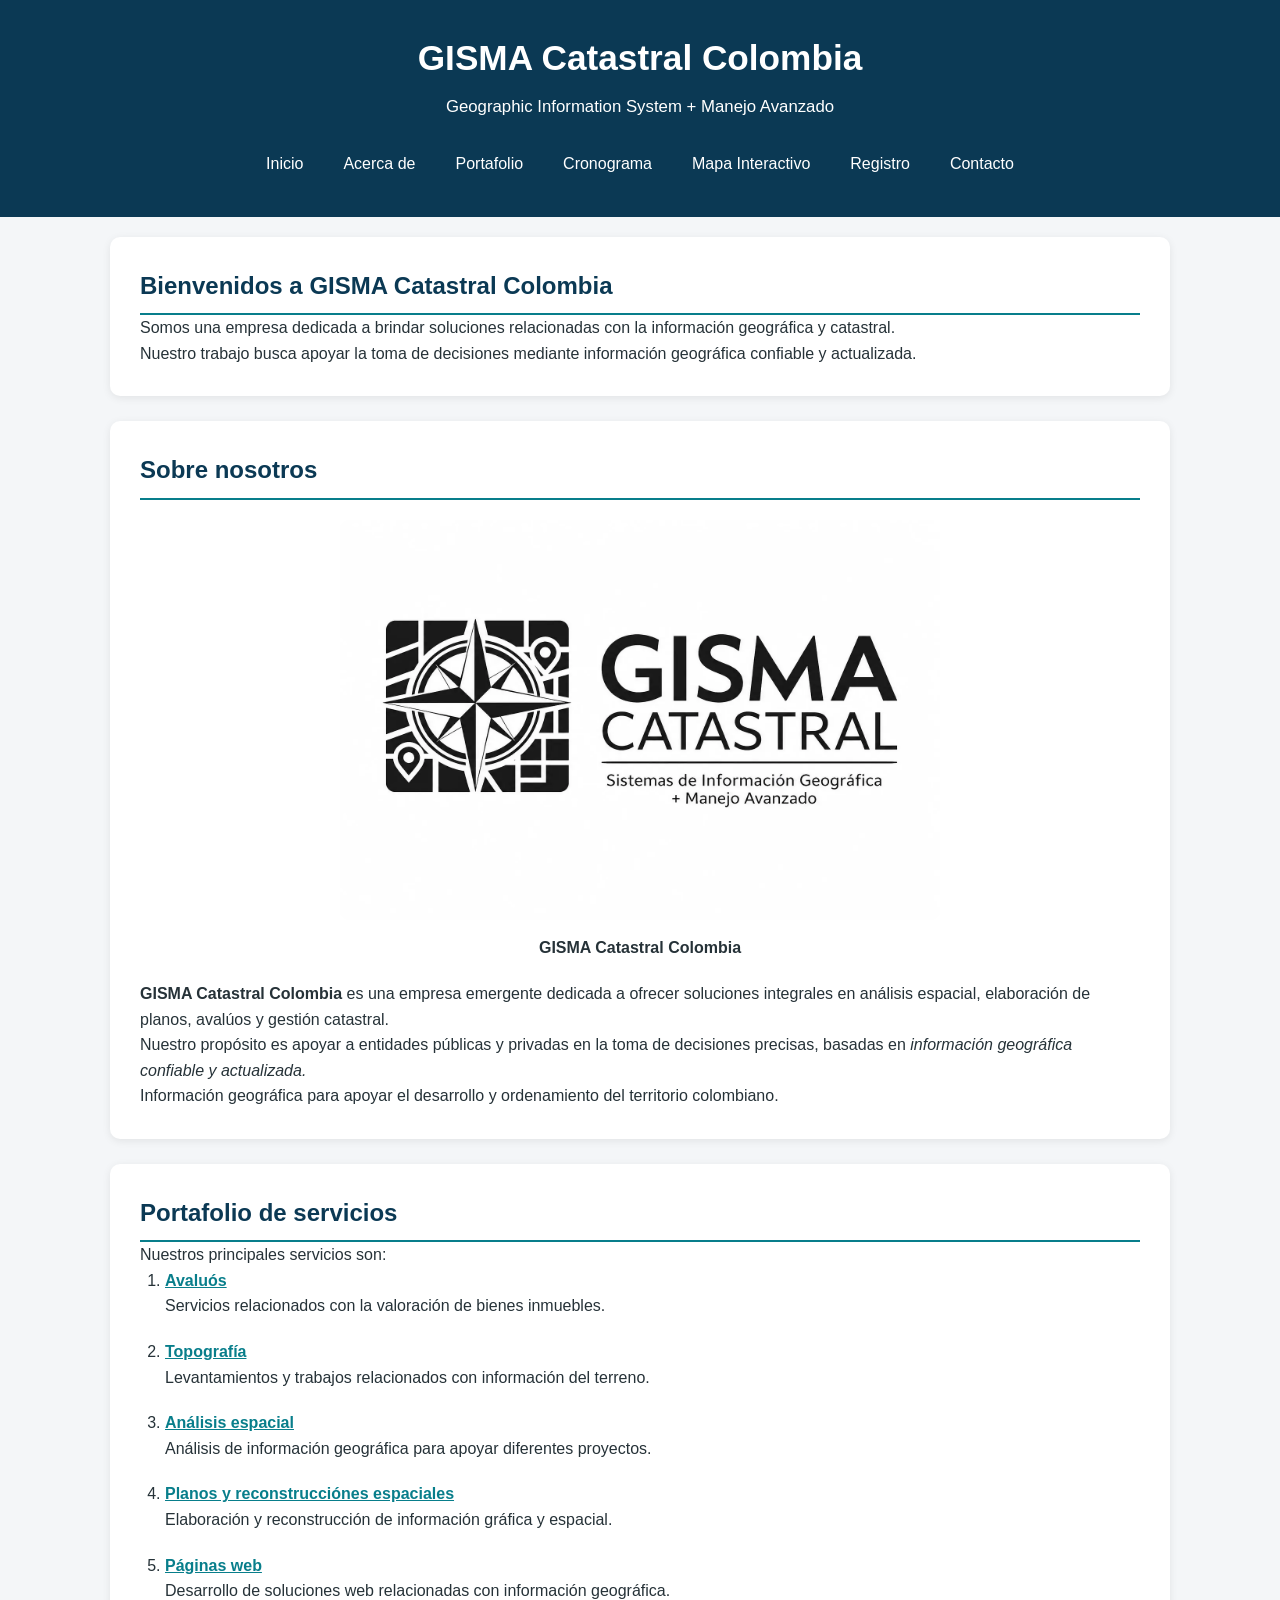
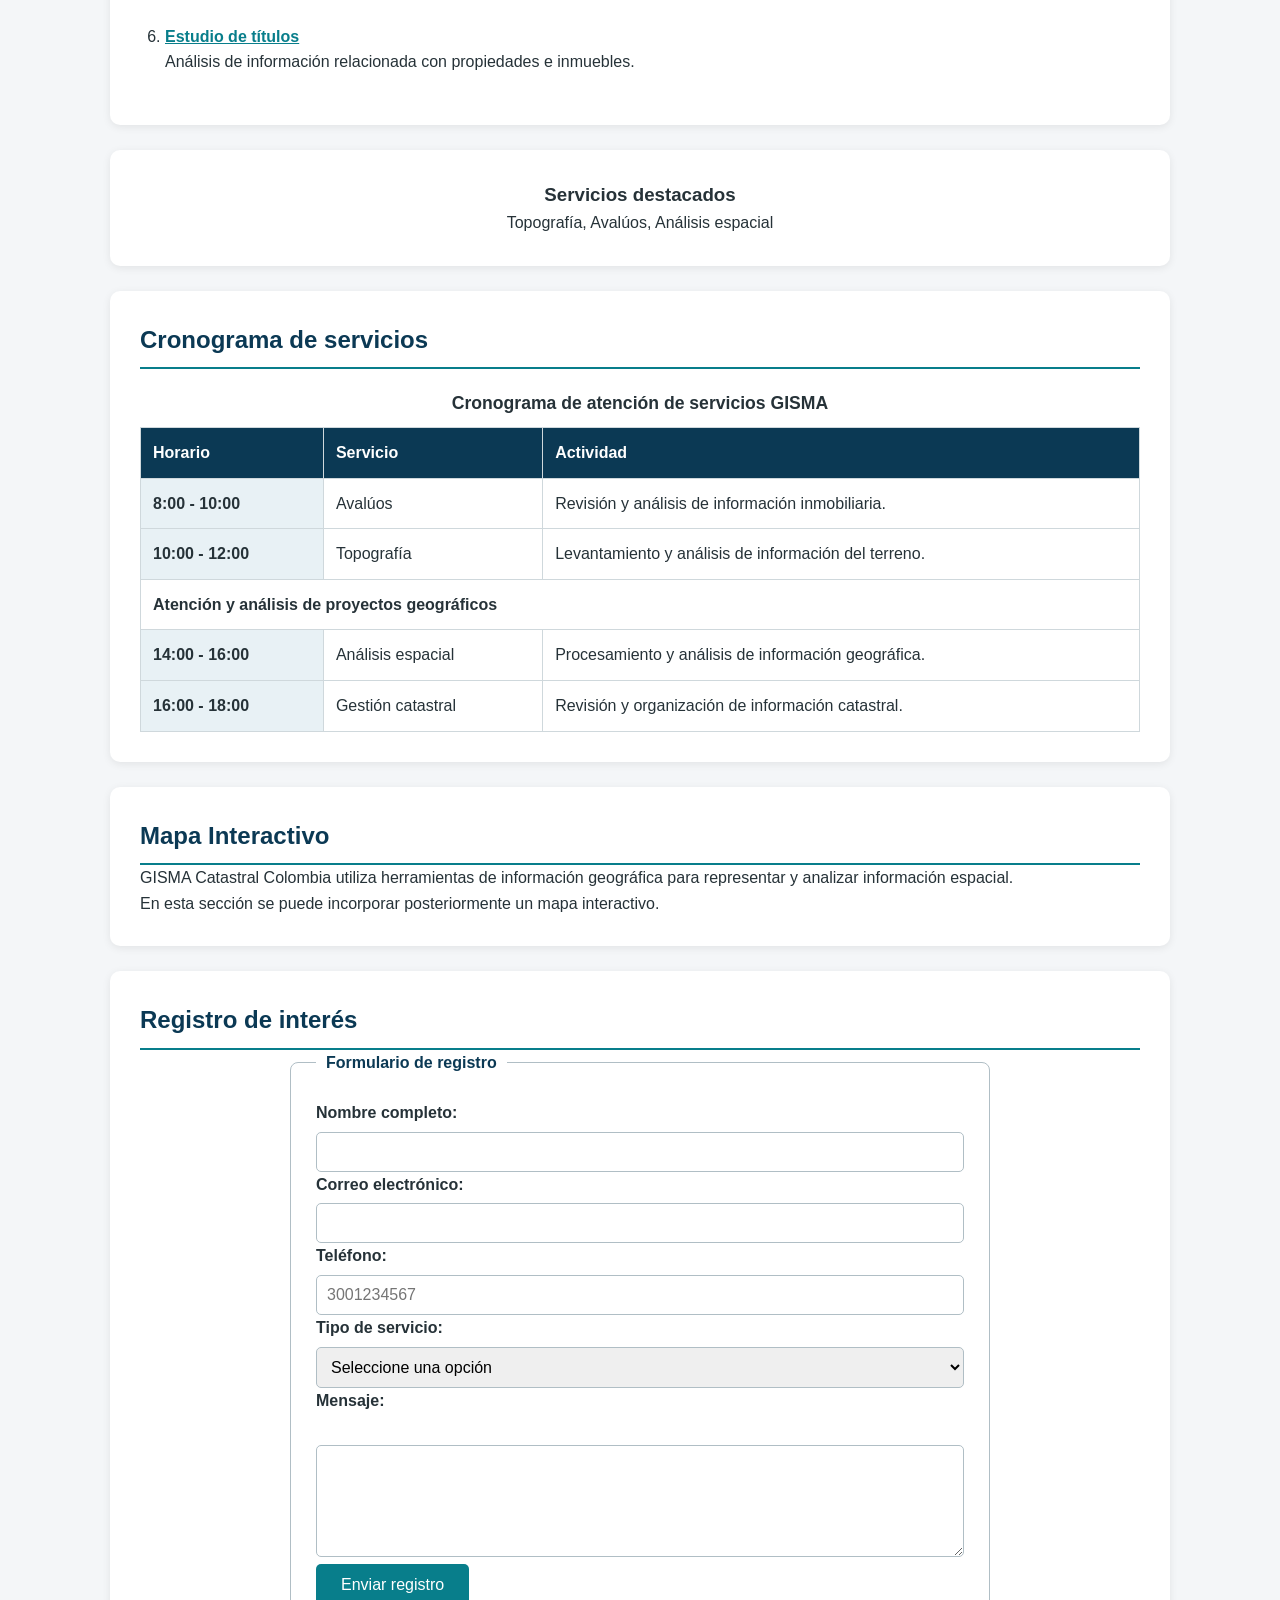
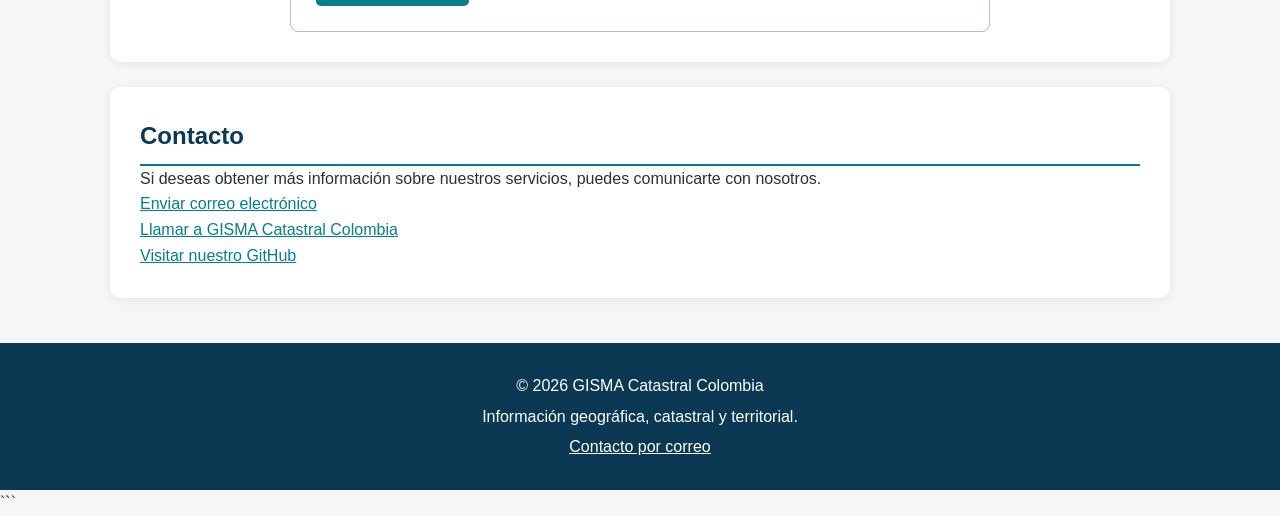
<file: index.html>
<!DOCTYPE html>

<html lang="es">

<head>


<!-- Configuración básica -->
<meta charset="UTF-8">

<meta name="viewport" content="width=device-width, initial-scale=1.0">

<title>GISMA Catastral Colombia</title>

<meta name="description"
    content="GISMA Catastral Colombia ofrece servicios de avalúos, topografía, análisis espacial, planos, gestión catastral y soluciones geográficas.">

<!-- Open Graph -->
<meta property="og:title" content="GISMA Catastral Colombia">

<meta property="og:description"
    content="Soluciones integrales en análisis espacial, avalúos, topografía y gestión catastral.">

<meta property="og:type" content="website">

<meta property="og:url"
    content="https://gisma-catastral.github.io/2.taller_cristian_camargo_y_Heidy_rojas/">

<!-- Datos estructurados -->
<script type="application/ld+json">
{
    "@context": "https://schema.org",
    "@type": "Organization",
    "name": "GISMA Catastral Colombia",
    "description": "Empresa dedicada a ofrecer soluciones integrales en análisis espacial, elaboración de planos, avalúos y gestión catastral.",
    "url": "https://gisma-catastral.github.io/2.taller_cristian_camargo_y_Heidy_rojas/"
}
</script>

<!-- Control -->
<link rel="canonical" href="https://gisma-catastral.github.io/2.taller_cristian_camargo_y_Heidy_rojas/">
<link rel="preconnect" href="https://fonts.googleapis.com">
<!-- Conexión con CSS -->
<link rel="stylesheet" href="css/styles.css">

<!-- favicon-->
<link rel="icon" type="image/png" href="img/favicon-96x96.png" sizes="96x96" />
<link rel="icon" type="image/svg+xml" href="img/favicon.svg" />
<link rel="shortcut icon" href="img/favicon.ico" />
<link rel="apple-touch-icon" sizes="180x180" href="img/apple-touch-icon.png" />
<link rel="manifest" href="img/site.webmanifest" />
</head>

<body>


<!-- =========================
     ENCABEZADO
========================== -->

<header>

    <h1>GISMA Catastral Colombia</h1>

    <p>
        Geographic Information System + Manejo Avanzado
    </p>

    <!-- MENÚ PRINCIPAL -->

    <nav aria-label="Navegación principal">

        <ul>

            <li>
                <a href="#inicio">Inicio</a>
            </li>

            <li>
                <a href="#nosotros">Acerca de</a>
            </li>

            <li>
                <a href="#portafolio">Portafolio</a>
            </li>

            <li>
                <a href="#cronograma">Cronograma</a>
            </li>

            <li>
                <a href="#mapa">Mapa Interactivo</a>
            </li>

            <li>
                <a href="#registro">Registro</a>
            </li>

            <li>
                <a href="#contacto">Contacto</a>
            </li>

        </ul>

    </nav>

</header>


<!-- =========================
     CONTENIDO PRINCIPAL
========================== -->

<main>

    <!-- =========================
         INICIO
    ========================== -->

    <section id="inicio">

        <h2>Bienvenidos a GISMA Catastral Colombia</h2>

        <p>
            Somos una empresa dedicada a brindar soluciones
            relacionadas con la información geográfica y catastral.
        </p>

        <p>
            Nuestro trabajo busca apoyar la toma de decisiones
            mediante información geográfica confiable y actualizada.
        </p>

    </section>


    <!-- =========================
         SOBRE NOSOTROS
    ========================== -->

    <section id="nosotros">

        <h2>Sobre nosotros</h2>

        <figure>

            <img
                src="img/logo.webp"
                alt="Logo de GISMA Catastral Colombia"
                width="600"
                height="600"
                loading="lazy">

            <figcaption>
                GISMA Catastral Colombia
            </figcaption>

        </figure>

        <p>

            <strong>GISMA Catastral Colombia</strong> es una empresa
            emergente dedicada a ofrecer soluciones integrales en
            análisis espacial, elaboración de planos, avalúos y
            gestión catastral.

        </p>

        <p>

            Nuestro propósito es apoyar a entidades públicas y privadas
            en la toma de decisiones precisas, basadas en
            <em>información geográfica confiable y actualizada.</em>

        </p>

        <blockquote>

            Información geográfica para apoyar el desarrollo
            y ordenamiento del territorio colombiano.

        </blockquote>

    </section>


    <!-- =========================
         PORTAFOLIO
    ========================== -->

    <section id="portafolio">

        <h2>Portafolio de servicios</h2>

        <p>
            Nuestros principales servicios son:
        </p>

        <ol>

            <li>

                <strong>
                    <a href="paginas/Avaluos.html">Avaluós</a>
                </strong>

                <p>
                    Servicios relacionados con la valoración
                    de bienes inmuebles.
                </p>

            </li>

            <li>

                <strong>
                    <a href="paginas/Topografia.html">Topografía</a>
                </strong>

                <p>
                    Levantamientos y trabajos relacionados
                    con información del terreno.
                </p>

            </li>

            <li>

                <strong>
                    <a href="paginas/Analisis_espacial.html">Análisis espacial</a>
                </strong>

                <p>
                    Análisis de información geográfica para
                    apoyar diferentes proyectos.
                </p>

            </li>

            <li>

                <strong>
                    <a href="paginas/Planos.html">Planos y reconstrucciónes espaciales</a>
                </strong>

                <p>
                    Elaboración y reconstrucción de información
                    gráfica y espacial.
                </p>

            </li>

            <li>

                <strong>
                    <a href="paginas/Paginas_web.html">Páginas web</a>
                </strong>

                <p>
                    Desarrollo de soluciones web relacionadas
                    con información geográfica.
                </p>

            </li>

            <li>

                <strong>
                    <a href="paginas/Estudio_titulos.html">Estudio de títulos</a>
                </strong>

                <p>
                    Análisis de información relacionada con
                    propiedades e inmuebles.
                </p>

            </li>

        </ol>

    </section>

    <aside>
    <h3>Servicios destacados</h3>
    <p>Topografía, Avalúos, Análisis espacial</p>
    </aside>

    <!-- =========================
         CRONOGRAMA / TABLA
    ========================== -->

    <section id="cronograma">

        <h2>Cronograma de servicios</h2>

        <table>

            <caption>
                Cronograma de atención de servicios GISMA
            </caption>

            <thead>

                <tr>

                    <th scope="col">
                        Horario
                    </th>

                    <th scope="col">
                        Servicio
                    </th>

                    <th scope="col">
                        Actividad
                    </th>

                </tr>

            </thead>

            <tbody>

                <tr>

                    <th scope="row">
                        8:00 - 10:00
                    </th>

                    <td>
                        Avalúos
                    </td>

                    <td>
                        Revisión y análisis de información
                        inmobiliaria.
                    </td>

                </tr>

                <tr>

                    <th scope="row">
                        10:00 - 12:00
                    </th>

                    <td>
                        Topografía
                    </td>

                    <td>
                        Levantamiento y análisis de información
                        del terreno.
                    </td>

                </tr>

                <!-- Uso de colspan -->

                <tr>

                    <td colspan="3">

                        <strong>
                            Atención y análisis de proyectos
                            geográficos
                        </strong>

                    </td>

                </tr>

                <tr>

                    <th scope="row">
                        14:00 - 16:00
                    </th>

                    <td>
                        Análisis espacial
                    </td>

                    <td>
                        Procesamiento y análisis de información
                        geográfica.
                    </td>

                </tr>

                <tr>

                    <th scope="row">
                        16:00 - 18:00
                    </th>

                    <td>
                        Gestión catastral
                    </td>

                    <td>
                        Revisión y organización de información
                        catastral.
                    </td>

                </tr>

            </tbody>

        </table>

    </section>


    <!-- =========================
         MAPA INTERACTIVO
    ========================== -->

    <section id="mapa">

        <h2>Mapa Interactivo</h2>

        <p>

            GISMA Catastral Colombia utiliza herramientas
            de información geográfica para representar y
            analizar información espacial.

        </p>

        <p>

            En esta sección se puede incorporar posteriormente
            un mapa interactivo.

        </p>

    </section>


    <!-- =========================
         REGISTRO
    ========================== -->

    <section id="registro">

        <h2>Registro de interés</h2>

        <form method="POST">

            <fieldset>

                <legend>
                    Formulario de registro
                </legend>


                <!-- NOMBRE -->

                <p>

                    <label for="nombre">
                        Nombre completo:
                    </label>

                    <input
                        type="text"
                        id="nombre"
                        name="nombre"
                        required
                        minlength="3">

                </p>


                <!-- CORREO -->

                <p>

                    <label for="correo">
                        Correo electrónico:
                    </label>

                    <input
                        type="email"
                        id="correo"
                        name="correo"
                        required>

                </p>


                <!-- TELÉFONO CON REGEX -->

                <p>

                    <label for="telefono">
                        Teléfono:
                    </label>

                    <input
                        type="tel"
                        id="telefono"
                        name="telefono"
                        pattern="(\+57)?[0-9]{10}"
                        title="Ingrese un número celular colombiano de 10 dígitos o con el prefijo +57."
                        placeholder="3001234567"
                        required>

                </p>


                <!-- TIPO DE ENTRADA -->

                <p>

                    <label for="tipo">
                        Tipo de servicio:
                    </label>

                    <select
                        id="tipo"
                        name="tipo"
                        required>

                        <option value="">
                            Seleccione una opción
                        </option>

                        <option value="vip">
                            VIP
                        </option>

                        <option value="general">
                            General
                        </option>

                        <option value="estudiante">
                            Estudiante
                        </option>

                    </select>

                </p>


                <!-- MENSAJE -->

                <p>

                    <label for="mensaje">
                        Mensaje:
                    </label>

                    <br>

                    <textarea
                        id="mensaje"
                        name="mensaje"
                        rows="5"
                        cols="30"
                        required></textarea>

                </p>


                <!-- BOTÓN -->

                <button type="submit">
                    Enviar registro
                </button>

            </fieldset>

        </form>

    </section>


    <!-- =========================
         CONTACTO
    ========================== -->

    <section id="contacto">

        <h2>Contacto</h2>

        <p>

            Si deseas obtener más información sobre nuestros
            servicios, puedes comunicarte con nosotros.

        </p>

        <p>

            <a href="mailto:cjohan1990@gmail.com">
                Enviar correo electrónico
            </a>

        </p>

        <p>

            <a href="tel:+573194437184">
                Llamar a GISMA Catastral Colombia
            </a>

        </p>

        <!-- Enlace externo seguro -->

        <p>

            <a
                href="https://github.com/GISMA-CATASTRAL/2.taller_cristian_camargo_y_Heidy_rojas"
                target="_blank"
                rel="noopener noreferrer">

                Visitar nuestro GitHub

            </a>

        </p>

    </section>

</main>


<!-- =========================
     PIE DE PÁGINA
========================== -->

<footer>

    <p>
        &copy; 2026 GISMA Catastral Colombia
    </p>

    <p>
        Información geográfica, catastral y territorial.
    </p>

    <p>

        <a href="mailto:cjohan1990@gmail.com">
            Contacto por correo
        </a>

    </p>

</footer>
```

</body>

</html>
</file>
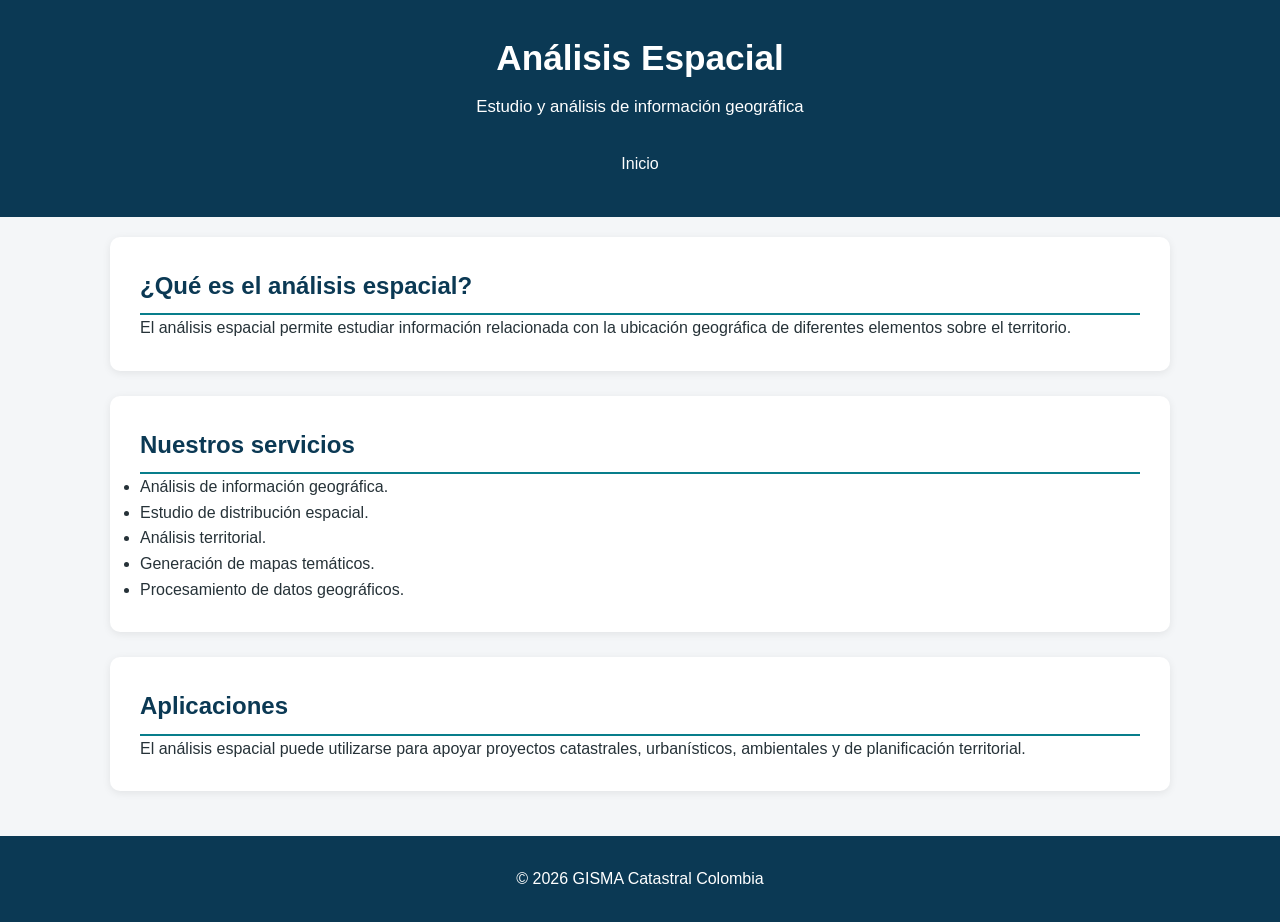
<file: paginas/Analisis_espacial.html>
<!DOCTYPE html>
<html lang="es">

<head>
    <meta charset="UTF-8">
    <meta name="viewport" content="width=device-width, initial-scale=1.0">
    <title>Análisis Espacial - GISMA Catastral Colombia</title>
    <link rel="stylesheet" href="../css/styles.css">
</head>

<body>

    <header>
        <h1>Análisis Espacial</h1>
        <p>Estudio y análisis de información geográfica</p>

        <nav>
            <ul>
                <li><a href="../index.html">Inicio</a></li>
            </ul>
        </nav>
    </header>

    <main>

        <section>
            <h2>¿Qué es el análisis espacial?</h2>

            <p>
                El análisis espacial permite estudiar información
                relacionada con la ubicación geográfica de diferentes
                elementos sobre el territorio.
            </p>
        </section>

        <section>
            <h2>Nuestros servicios</h2>

            <ul>
                <li>Análisis de información geográfica.</li>
                <li>Estudio de distribución espacial.</li>
                <li>Análisis territorial.</li>
                <li>Generación de mapas temáticos.</li>
                <li>Procesamiento de datos geográficos.</li>
            </ul>
        </section>

        <section>
            <h2>Aplicaciones</h2>

            <p>
                El análisis espacial puede utilizarse para apoyar
                proyectos catastrales, urbanísticos, ambientales
                y de planificación territorial.
            </p>
        </section>

    </main>

    <footer>
        <p>&copy; 2026 GISMA Catastral Colombia</p>
    </footer>

</body>
</html>
</file>
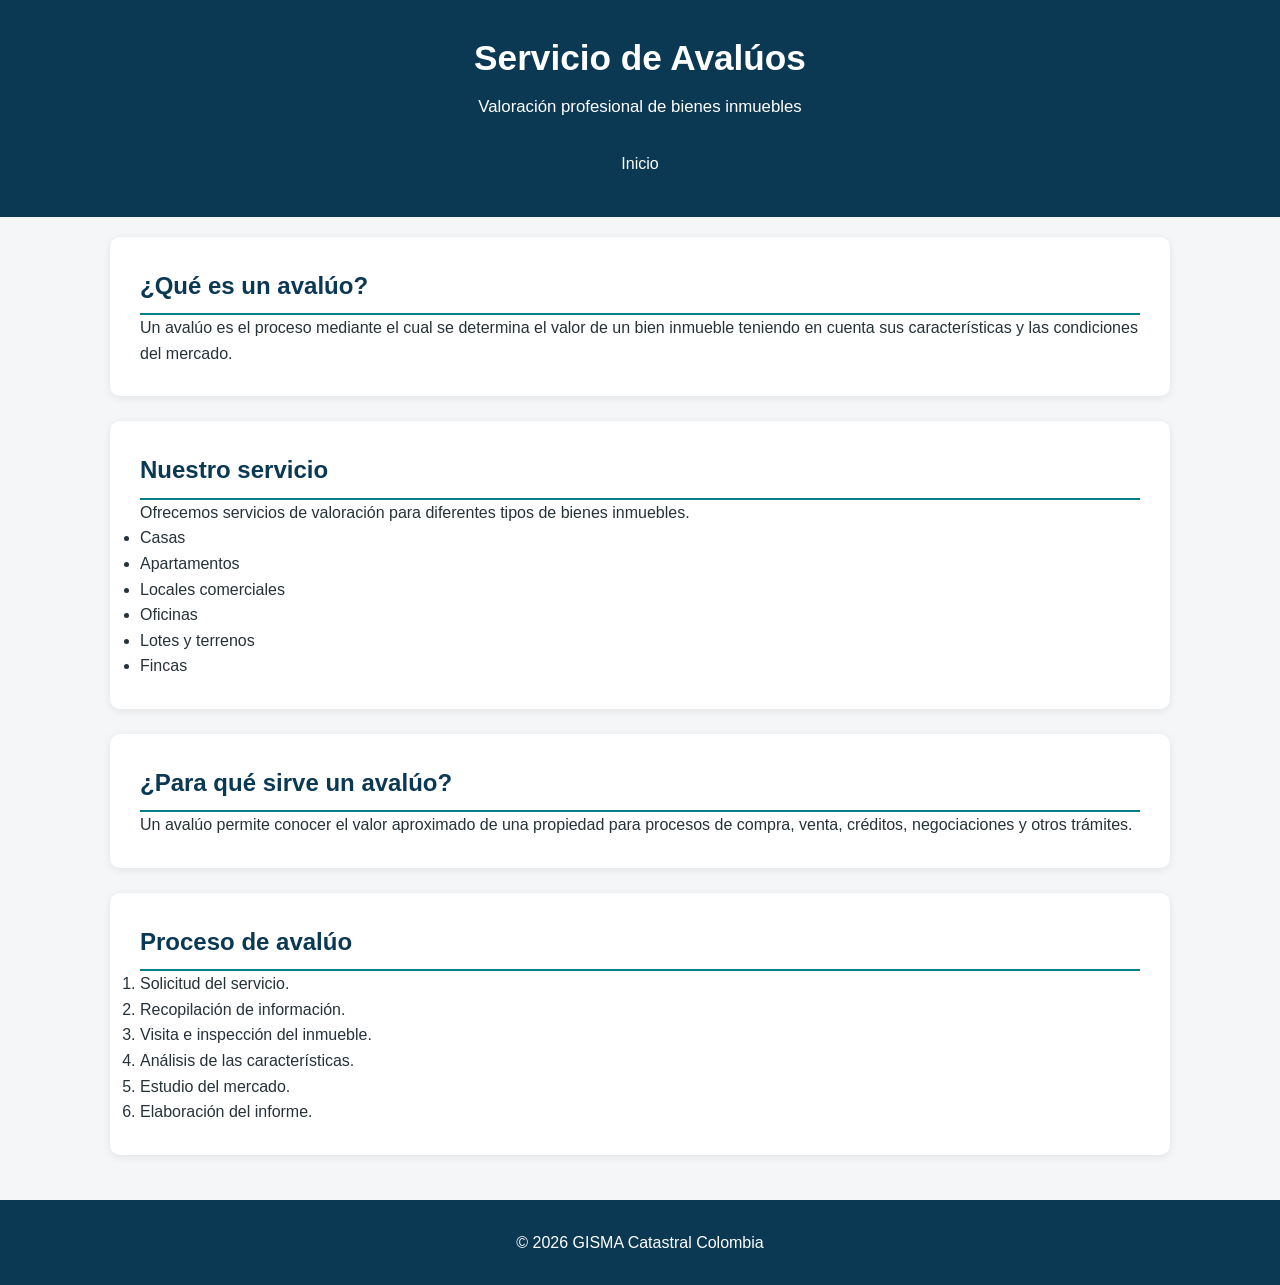
<file: paginas/Avaluos.html>
<!DOCTYPE html>
<html lang="es">

<head>
    <meta charset="UTF-8">
    <meta name="viewport" content="width=device-width, initial-scale=1.0">
    <title>Avalúos - GISMA Catastral Colombia</title>

    <link rel="stylesheet" href="../css/styles.css">
</head>

<body>

    <header>
        <h1>Servicio de Avalúos</h1>
        <p>Valoración profesional de bienes inmuebles</p>

        <nav>
            <ul>
                <li>
                    <a href="../index.html">Inicio</a>
                </li>
            </ul>
        </nav>
    </header>

    <main>

        <section>
            <h2>¿Qué es un avalúo?</h2>

            <p>
                Un avalúo es el proceso mediante el cual se determina
                el valor de un bien inmueble teniendo en cuenta sus
                características y las condiciones del mercado.
            </p>
        </section>

        <section>
            <h2>Nuestro servicio</h2>

            <p>
                Ofrecemos servicios de valoración para diferentes
                tipos de bienes inmuebles.
            </p>

            <ul>
                <li>Casas</li>
                <li>Apartamentos</li>
                <li>Locales comerciales</li>
                <li>Oficinas</li>
                <li>Lotes y terrenos</li>
                <li>Fincas</li>
            </ul>
        </section>

        <section>
            <h2>¿Para qué sirve un avalúo?</h2>

            <p>
                Un avalúo permite conocer el valor aproximado de una
                propiedad para procesos de compra, venta, créditos,
                negociaciones y otros trámites.
            </p>
        </section>

        <section>
            <h2>Proceso de avalúo</h2>

            <ol>
                <li>Solicitud del servicio.</li>
                <li>Recopilación de información.</li>
                <li>Visita e inspección del inmueble.</li>
                <li>Análisis de las características.</li>
                <li>Estudio del mercado.</li>
                <li>Elaboración del informe.</li>
            </ol>
        </section>

    </main>

    <footer>
        <p>&copy; 2026 GISMA Catastral Colombia</p>
    </footer>

</body>

</html>
</file>
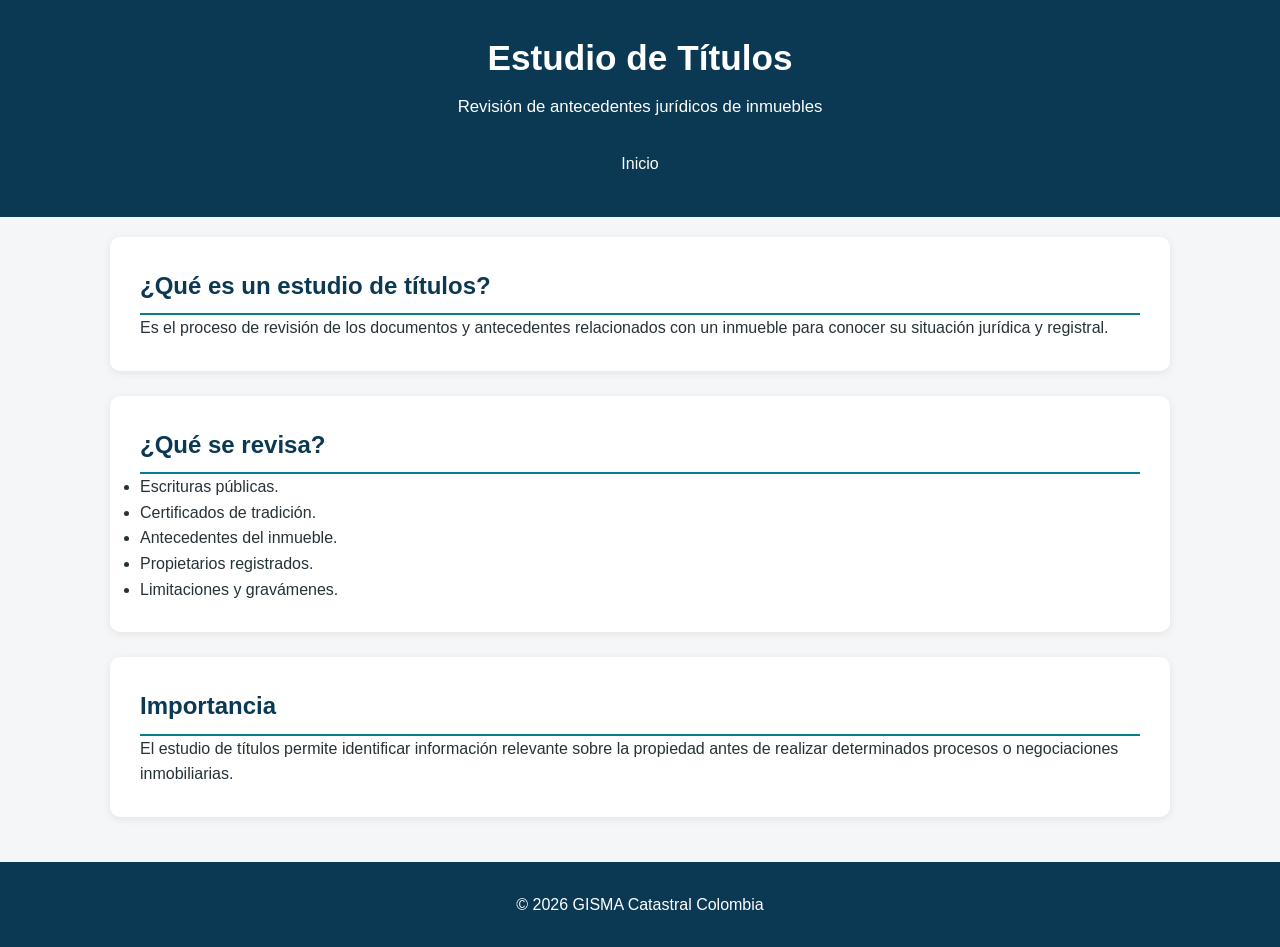
<file: paginas/Estudio_titulos.html>
<!DOCTYPE html>
<html lang="es">

<head>
    <meta charset="UTF-8">
    <meta name="viewport" content="width=device-width, initial-scale=1.0">
    <title>Estudio de Títulos - GISMA Catastral Colombia</title>
    <link rel="stylesheet" href="../css/styles.css">
</head>

<body>

    <header>
        <h1>Estudio de Títulos</h1>
        <p>Revisión de antecedentes jurídicos de inmuebles</p>

        <nav>
            <ul>
                <li><a href="../index.html">Inicio</a></li>
            </ul>
        </nav>
    </header>

    <main>

        <section>
            <h2>¿Qué es un estudio de títulos?</h2>

            <p>
                Es el proceso de revisión de los documentos y antecedentes
                relacionados con un inmueble para conocer su situación
                jurídica y registral.
            </p>
        </section>

        <section>
            <h2>¿Qué se revisa?</h2>

            <ul>
                <li>Escrituras públicas.</li>
                <li>Certificados de tradición.</li>
                <li>Antecedentes del inmueble.</li>
                <li>Propietarios registrados.</li>
                <li>Limitaciones y gravámenes.</li>
            </ul>
        </section>

        <section>
            <h2>Importancia</h2>

            <p>
                El estudio de títulos permite identificar información
                relevante sobre la propiedad antes de realizar
                determinados procesos o negociaciones inmobiliarias.
            </p>
        </section>

    </main>

    <footer>
        <p>&copy; 2026 GISMA Catastral Colombia</p>
    </footer>

</body>
</html>
</file>
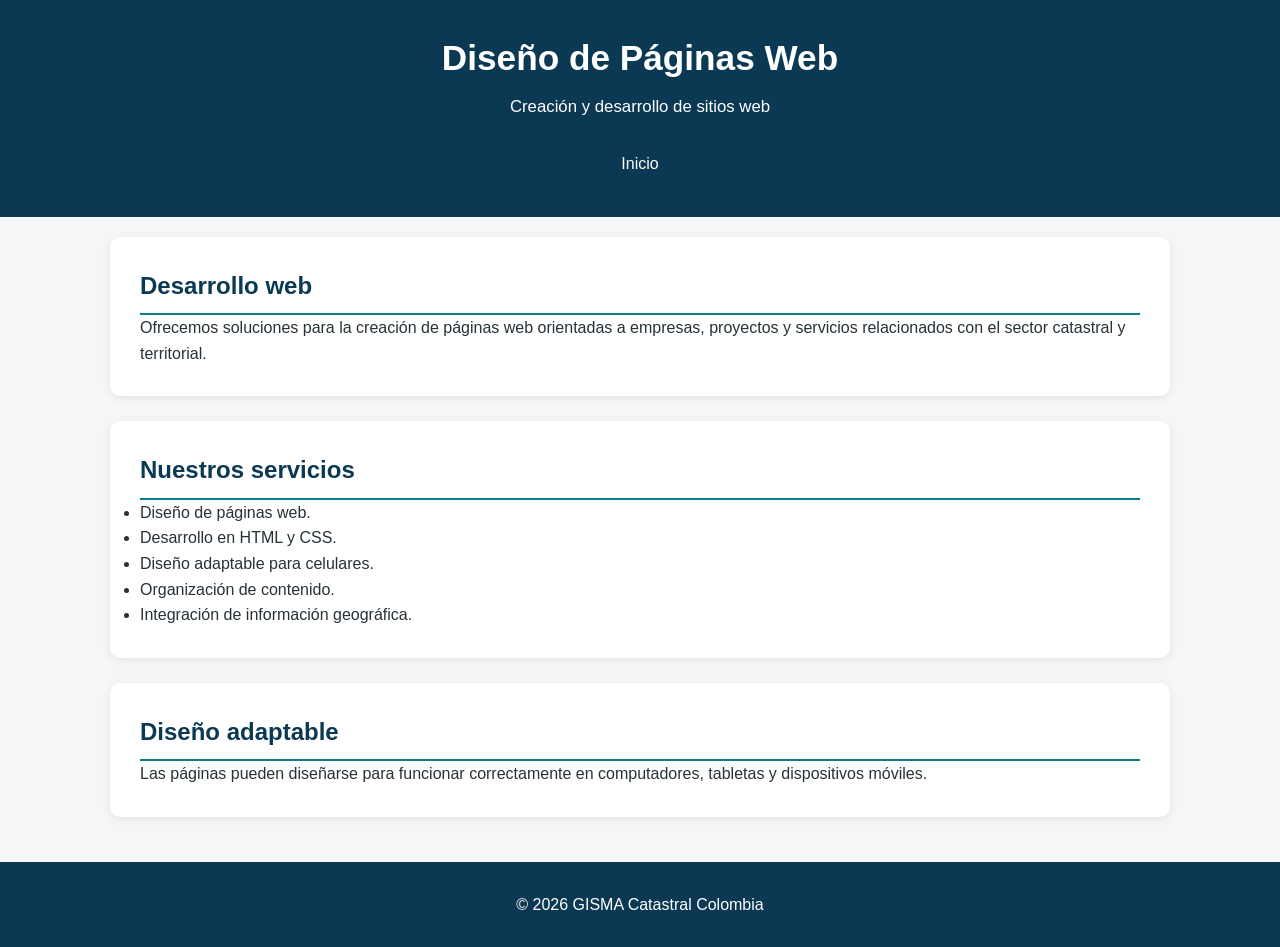
<file: paginas/Paginas_web.html>
<!DOCTYPE html>
<html lang="es">

<head>
    <meta charset="UTF-8">
    <meta name="viewport" content="width=device-width, initial-scale=1.0">
    <title>Páginas Web - GISMA Catastral Colombia</title>
    <link rel="stylesheet" href="../css/styles.css">
</head>

<body>

    <header>
        <h1>Diseño de Páginas Web</h1>
        <p>Creación y desarrollo de sitios web</p>

        <nav>
            <ul>
                <li><a href="../index.html">Inicio</a></li>
            </ul>
        </nav>
    </header>

    <main>

        <section>
            <h2>Desarrollo web</h2>

            <p>
                Ofrecemos soluciones para la creación de páginas web
                orientadas a empresas, proyectos y servicios relacionados
                con el sector catastral y territorial.
            </p>
        </section>

        <section>
            <h2>Nuestros servicios</h2>

            <ul>
                <li>Diseño de páginas web.</li>
                <li>Desarrollo en HTML y CSS.</li>
                <li>Diseño adaptable para celulares.</li>
                <li>Organización de contenido.</li>
                <li>Integración de información geográfica.</li>
            </ul>
        </section>

        <section>
            <h2>Diseño adaptable</h2>

            <p>
                Las páginas pueden diseñarse para funcionar correctamente
                en computadores, tabletas y dispositivos móviles.
            </p>
        </section>

    </main>

    <footer>
        <p>&copy; 2026 GISMA Catastral Colombia</p>
    </footer>

</body>
</html>
</file>
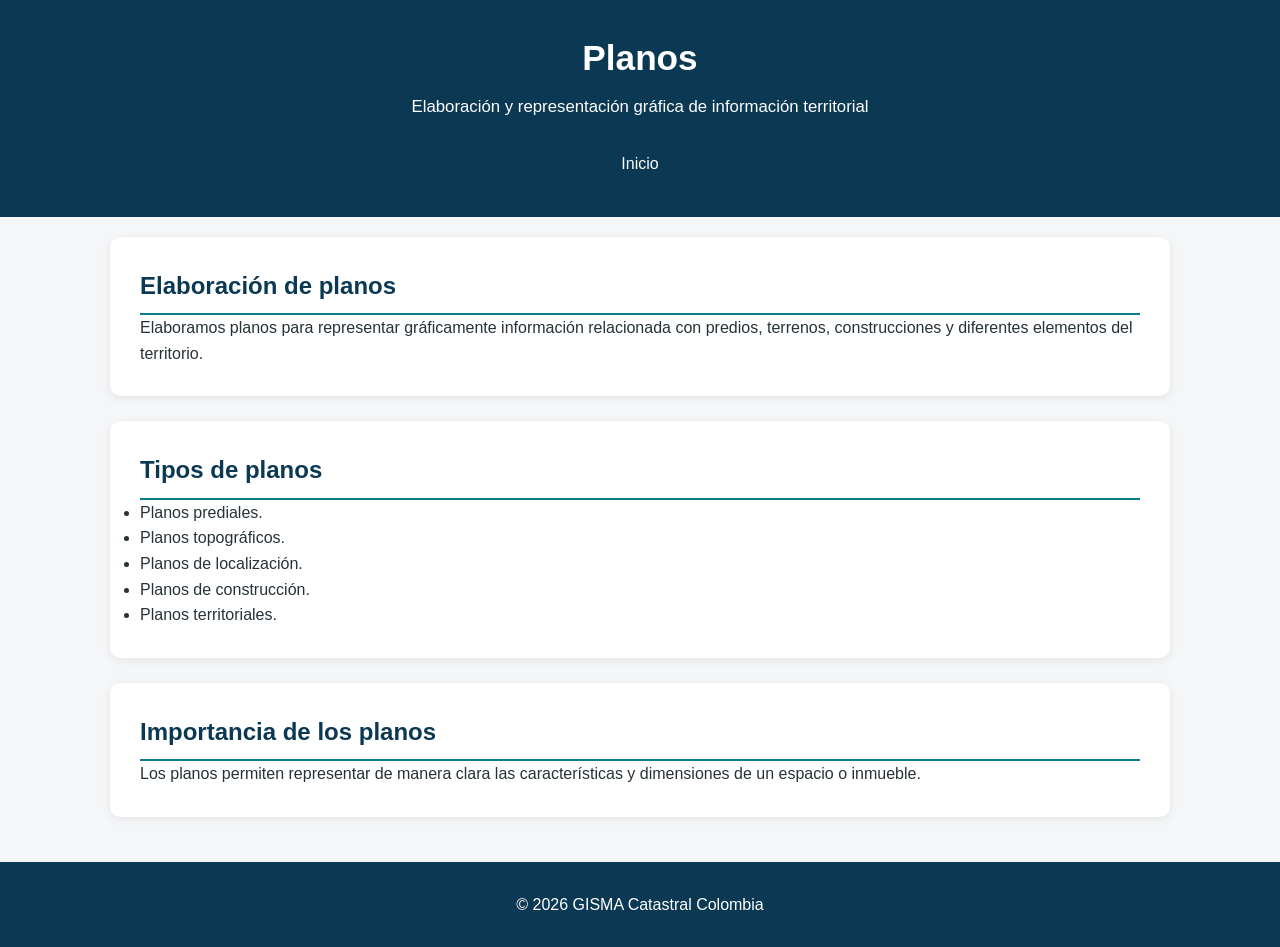
<file: paginas/Planos.html>
<!DOCTYPE html>
<html lang="es">

<head>
    <meta charset="UTF-8">
    <meta name="viewport" content="width=device-width, initial-scale=1.0">
    <title>Planos - GISMA Catastral Colombia</title>
    <link rel="stylesheet" href="../css/styles.css">
</head>

<body>

    <header>
        <h1>Planos</h1>
        <p>Elaboración y representación gráfica de información territorial</p>

        <nav>
            <ul>
                <li><a href="../index.html">Inicio</a></li>
            </ul>
        </nav>
    </header>

    <main>

        <section>
            <h2>Elaboración de planos</h2>

            <p>
                Elaboramos planos para representar gráficamente
                información relacionada con predios, terrenos,
                construcciones y diferentes elementos del territorio.
            </p>
        </section>

        <section>
            <h2>Tipos de planos</h2>

            <ul>
                <li>Planos prediales.</li>
                <li>Planos topográficos.</li>
                <li>Planos de localización.</li>
                <li>Planos de construcción.</li>
                <li>Planos territoriales.</li>
            </ul>
        </section>

        <section>
            <h2>Importancia de los planos</h2>

            <p>
                Los planos permiten representar de manera clara
                las características y dimensiones de un espacio
                o inmueble.
            </p>
        </section>

    </main>

    <footer>
        <p>&copy; 2026 GISMA Catastral Colombia</p>
    </footer>

</body>
</html>
</file>
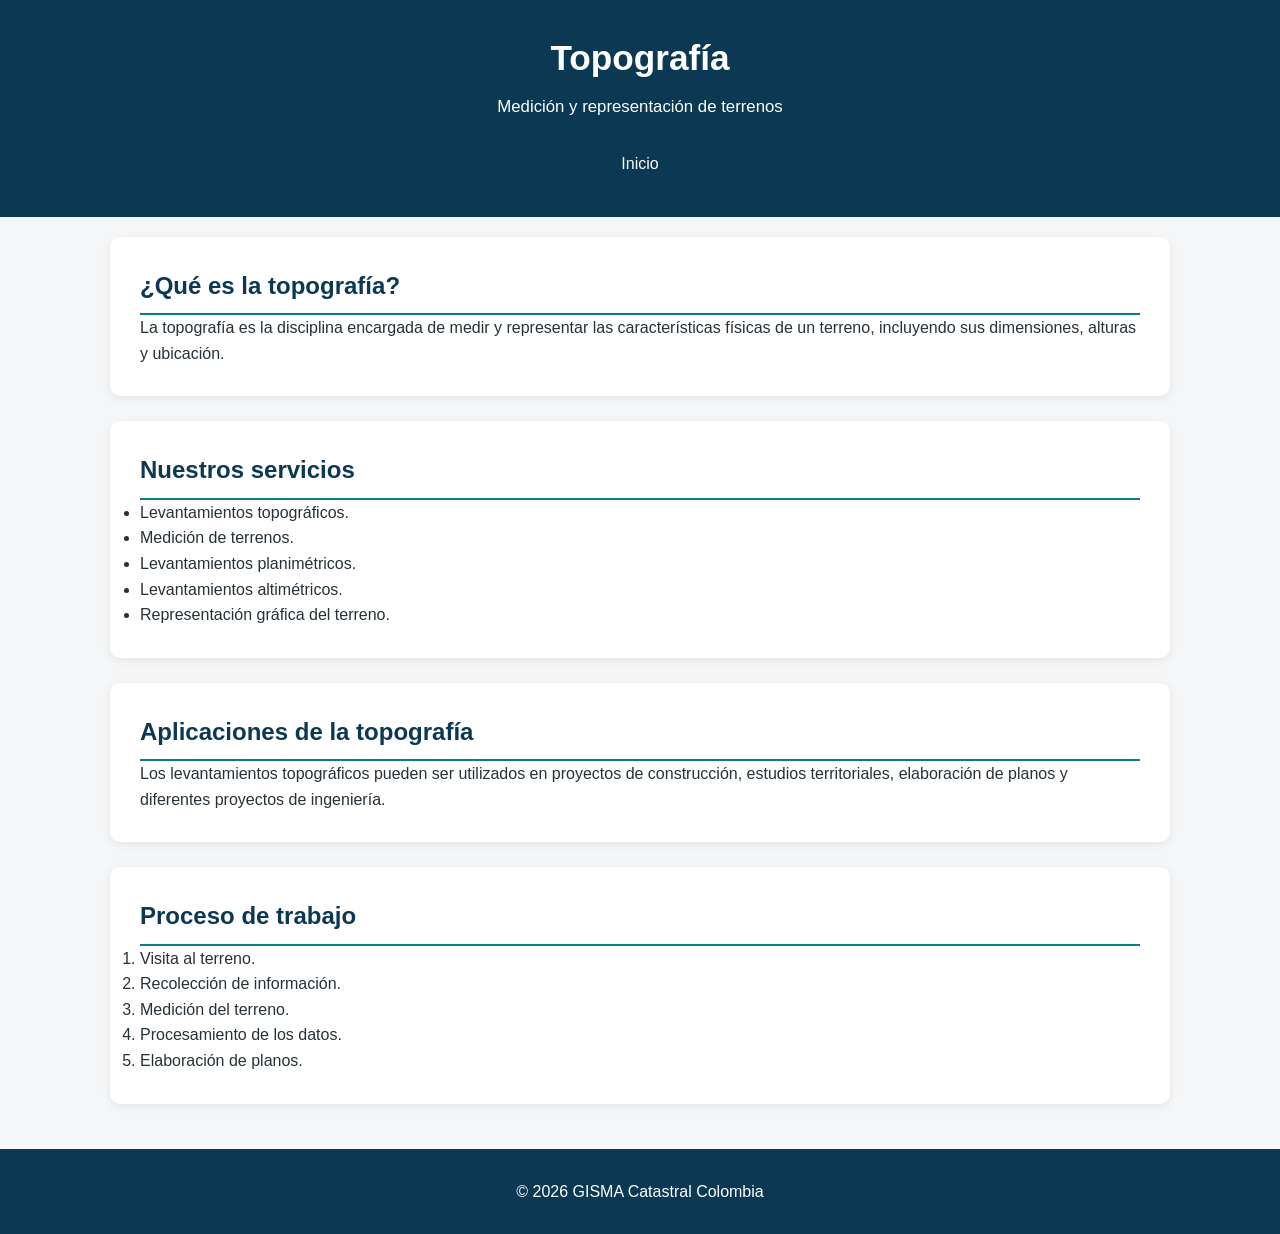
<file: paginas/Topografia.html>
<!DOCTYPE html>
<html lang="es">

<head>
    <meta charset="UTF-8">
    <meta name="viewport" content="width=device-width, initial-scale=1.0">
    <title>Topografía - GISMA Catastral Colombia</title>
    <link rel="stylesheet" href="../css/styles.css">
</head>

<body>

    <header>
        <h1>Topografía</h1>
        <p>Medición y representación de terrenos</p>

        <nav>
            <ul>
                <li><a href="../index.html">Inicio</a></li>
            </ul>
        </nav>
    </header>

    <main>

        <section>
            <h2>¿Qué es la topografía?</h2>

            <p>
                La topografía es la disciplina encargada de medir
                y representar las características físicas de un terreno,
                incluyendo sus dimensiones, alturas y ubicación.
            </p>
        </section>

        <section>
            <h2>Nuestros servicios</h2>

            <ul>
                <li>Levantamientos topográficos.</li>
                <li>Medición de terrenos.</li>
                <li>Levantamientos planimétricos.</li>
                <li>Levantamientos altimétricos.</li>
                <li>Representación gráfica del terreno.</li>
            </ul>
        </section>

        <section>
            <h2>Aplicaciones de la topografía</h2>

            <p>
                Los levantamientos topográficos pueden ser utilizados
                en proyectos de construcción, estudios territoriales,
                elaboración de planos y diferentes proyectos de ingeniería.
            </p>
        </section>

        <section>
            <h2>Proceso de trabajo</h2>

            <ol>
                <li>Visita al terreno.</li>
                <li>Recolección de información.</li>
                <li>Medición del terreno.</li>
                <li>Procesamiento de los datos.</li>
                <li>Elaboración de planos.</li>
            </ol>
        </section>

    </main>

    <footer>
        <p>&copy; 2026 GISMA Catastral Colombia</p>
    </footer>

</body>
</html>
</file>
<file: css/styles.css>
/* =========================================
   GISMA CATASTRAL COLOMBIA
   Hoja de estilos principal
========================================= */

/* reset global*/
*,*::before,*::after{
    margin: 0;
    padding: 0;
    box-sizing:border-box;
}



/* =========================================
   CONFIGURACIÓN GENERAL
========================================= */

html {
    scroll-behavior: smooth;
}

body {
    margin: 0;
    font-family: Arial, Helvetica, sans-serif;
    line-height: 1.6;
    background-color: #f4f6f8;
    color: #263238;
}


/* =========================================
   ENCABEZADO
========================================= */

header {
    position: sticky;
    top: 0;
    z-index: 1000;
    background-color: #0b3954;
    color: white;
    text-align: center;
    padding: 30px 20px;
}

header h1 {
    margin: 0;
    font-size: 2.2rem;
}

header p {
    margin: 8px 0 20px;
    font-size: 1.05rem;
}


/* =========================================
   MENÚ DE NAVEGACIÓN
========================================= */
nav {
    background-color: #0b3954;
}
nav ul {
    display: flex;
    flex-wrap: wrap;
    justify-content: center;
    gap: 10px;
    list-style: none;
    padding: 0;
    margin: 0;
}

nav li {
    margin: 0;
}

nav a {
    display: block;
    color: white;
    text-decoration: none;
    padding: 10px 15px;
    border-radius: 5px;
}

nav a:hover {
    background-color: #087e8b;
}


/* =========================================
   CONTENIDO PRINCIPAL
========================================= */

main {
    max-width: 1100px;
    margin: 0 auto;
    padding: 20px;
   
}

section {
    scroll-margin-top: 200px;
    background-color: white;
    margin-bottom: 25px;
    padding: 30px;
    border-radius: 10px;
    box-shadow: 0 2px 8px rgba(0, 0, 0, 0.08);
}

section h2 {
    color: #0b3954;
    border-bottom: 2px solid #087e8b;
    padding-bottom: 8px;
}

aside {
    background-color: white;
    text-align: center;
    margin-bottom: 25px;
    padding: 30px;
    border-radius: 10px;
    box-shadow: 0 2px 8px rgba(0, 0, 0, 0.08);
}

/* =========================================
   IMÁGENES
========================================= */

figure {
    text-align: center;
    margin: 20px auto;
}

figure img {
    max-width: 100%;
    height: auto;
    border-radius: 10px;
}

figcaption {
    margin-top: 8px;
    font-weight: bold;
}


/* =========================================
   PORTAFOLIO
========================================= */

#portafolio ol {
    padding-left: 25px;
}

#portafolio li {
    margin-bottom: 20px;
}

#portafolio strong {
    color: #087e8b;
}


/* =========================================
   TABLA
========================================= */

table {
    width: 100%;
    border-collapse: collapse;
    margin-top: 20px;
}

caption {
    font-weight: bold;
    font-size: 1.1rem;
    margin-bottom: 10px;
}

th,
td {
    border: 1px solid #cfd8dc;
    padding: 12px;
    text-align: left;
}

thead th {
    background-color: #0b3954;
    color: white;
}

tbody th {
    background-color: #e8f1f5;
}

tbody tr:hover {
    background-color: #f1f8fa;
}


/* =========================================
   FORMULARIO
========================================= */

form {
    max-width: 700px;
    margin: 0 auto;
}

fieldset {
    border: 1px solid #b0bec5;
    border-radius: 8px;
    padding: 25px;
}

legend {
    font-weight: bold;
    color: #0b3954;
    padding: 0 10px;
}

label {
    display: block;
    font-weight: bold;
    margin-bottom: 6px;
}

input,
select,
textarea {
    width: 100%;
    padding: 10px;
    border: 1px solid #b0bec5;
    border-radius: 5px;
    font-family: inherit;
    font-size: 1rem;
}

textarea {
    resize: vertical;
}

input:focus,
select:focus,
textarea:focus {
    outline: 2px solid #087e8b;
    border-color: #087e8b;
}


/* =========================================
   BOTÓN
========================================= */

button {
    background-color: #087e8b;
    color: white;
    border: none;
    padding: 12px 25px;
    border-radius: 5px;
    cursor: pointer;
    font-size: 1rem;
}

button:hover {
    background-color: #0b3954;
}


/* =========================================
   ENLACES
========================================= */

a {
    color: #087e8b;
}

header a,
footer a {
    color: white;
}


/* =========================================
   PIE DE PÁGINA
========================================= */

footer {
    background-color: #0b3954;
    color: white;
    text-align: center;
    padding: 25px 20px;
}

footer p {
    margin: 5px 0;
}


/* =========================================
   DISEÑO PARA CELULARES
========================================= */

@media (max-width: 700px) {

    header {
        padding: 25px 15px;
    }

    header h1 {
        font-size: 1.7rem;
    }

    header p {
        font-size: 0.95rem;
    }

    nav ul {
        flex-direction: column;
        align-items: stretch;
    }

    nav a {
        text-align: center;
    }

    main {
        padding: 10px;
    }

    section {
        padding: 20px;
    }

    section h2 {
        font-size: 1.4rem;
    }

    table {
        font-size: 0.9rem;
    }

    th,
    td {
        padding: 8px;
    }

    fieldset {
        padding: 15px;
    }

}


/* =========================================
   PANTALLAS MUY PEQUEÑAS
========================================= */

@media (max-width: 400px) {

    header h1 {
        font-size: 1.4rem;
    }

    section {
        padding: 15px;
    }

    table {
        font-size: 0.8rem;
    }

    th,
    td {
        padding: 6px;
    }

    button {
        width: 100%;
    }

}
</file>
